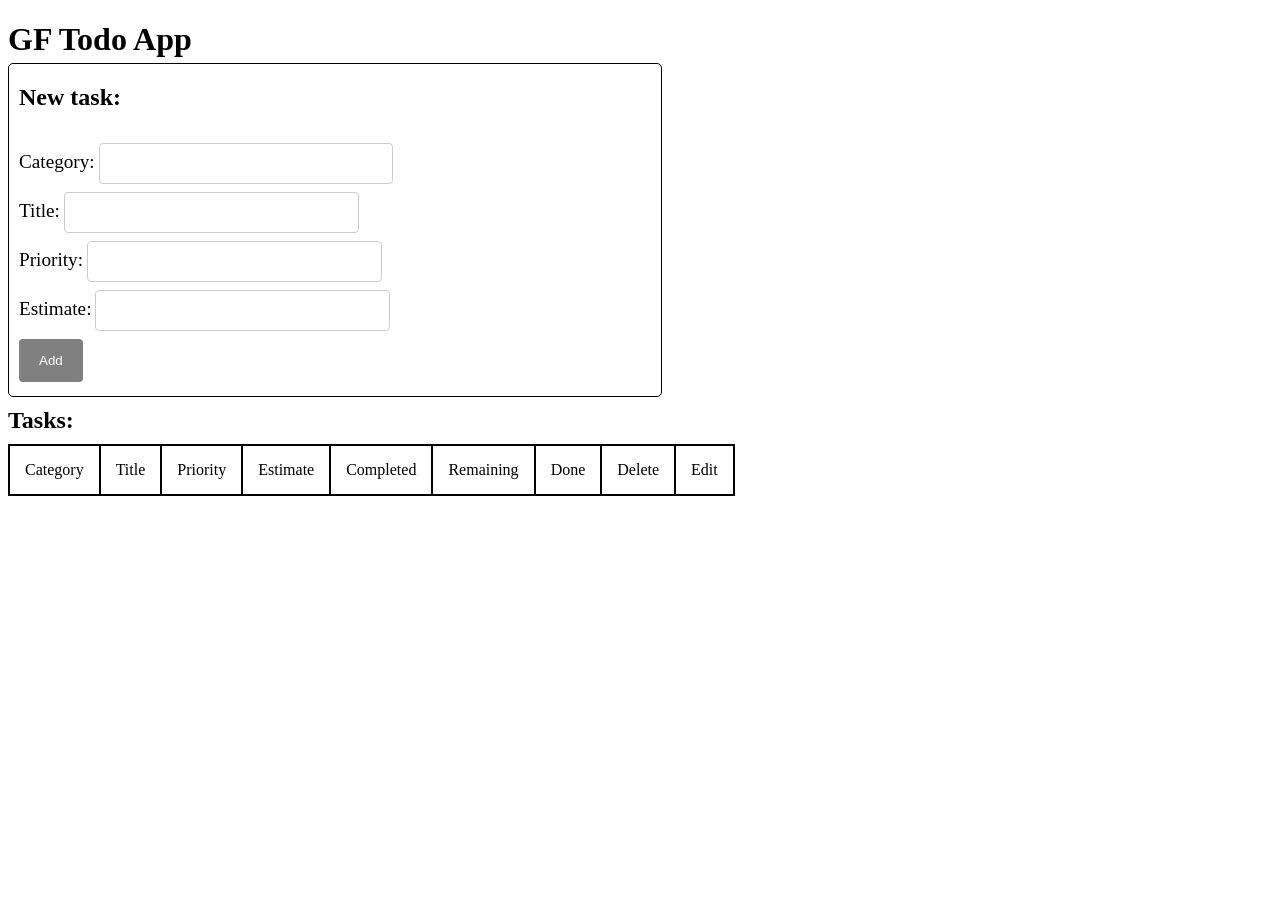
<file: assignments/Assignment-13/index.html>
<!DOCTYPE HTML>

<html lang="en">

<head>
    <title>GF Todo App</title>
    <meta name="viewport" content="width=device-width, initial-scale=1">
    <link rel="stylesheet" href="style.css">
</head>

<body>
    <header>
        <h1>GF Todo App</h1>
    </header>
    <main>
        <section>
            <div>
                <form id="new-todo">
                    <h2>New task:</h2>
                    <br>
                    <label>Category:</label>
                    <input name="category" type="text" required>
                    <br>
                    <label>Title:</label>
                    <input name="title" type="text" required>
                    <br>
                    <label>Priority:</label>
                    <input name="priority" type="number" min="0" max="3" required>
                    <br>
                    <label>Estimate:</label>
                    <input name="estimate" type="number" min="0" required>
                    <br>
                    <input type="submit" value="Add">
                </form>
            </div>
        </section>
        <section>
            <h2>Tasks:</h2>
            <table id="task-table">
                <thead>
                    <tr>
                        <td>Category</td>
                        <td>Title</td>
                        <td>Priority</td>
                        <td>Estimate</td>
                        <td>Completed</td>
                        <td>Remaining</td>
                        <td>Done</td>
                        <td>Delete</td>
                        <td>Edit</td>
                    </tr>
                </thead>
                <tbody id="tasks">
                </tbody>
            </table>
        </section>
        <section>
            <div id="edit-task">
                <form>
                    <h2>Edit task:</h2>
                    <br>
                    <label>Category:</label>
                    <input id="edit-category" type="text" required>
                    <br>
                    <label>Title:</label>
                    <input id="edit-title" type="text" required>
                    <br>
                    <label>Priority:</label>
                    <input id="edit-priority" type="number" min="0" max="3" required>
                    <br>
                    <label>Estimate:</label>
                    <input id="edit-estimate" type="number" min="0" required>
                    <br>
                    <input id="edit-button" type="submit" value="Edit" onsubmit="edit()">
                </form>
            </div>
        </section>
    </main>
    <script src="task.js"></script>
    <script src="task-manager.js"></script>
    <script src="scipt.js"></script>
</body>

</html>
</file>
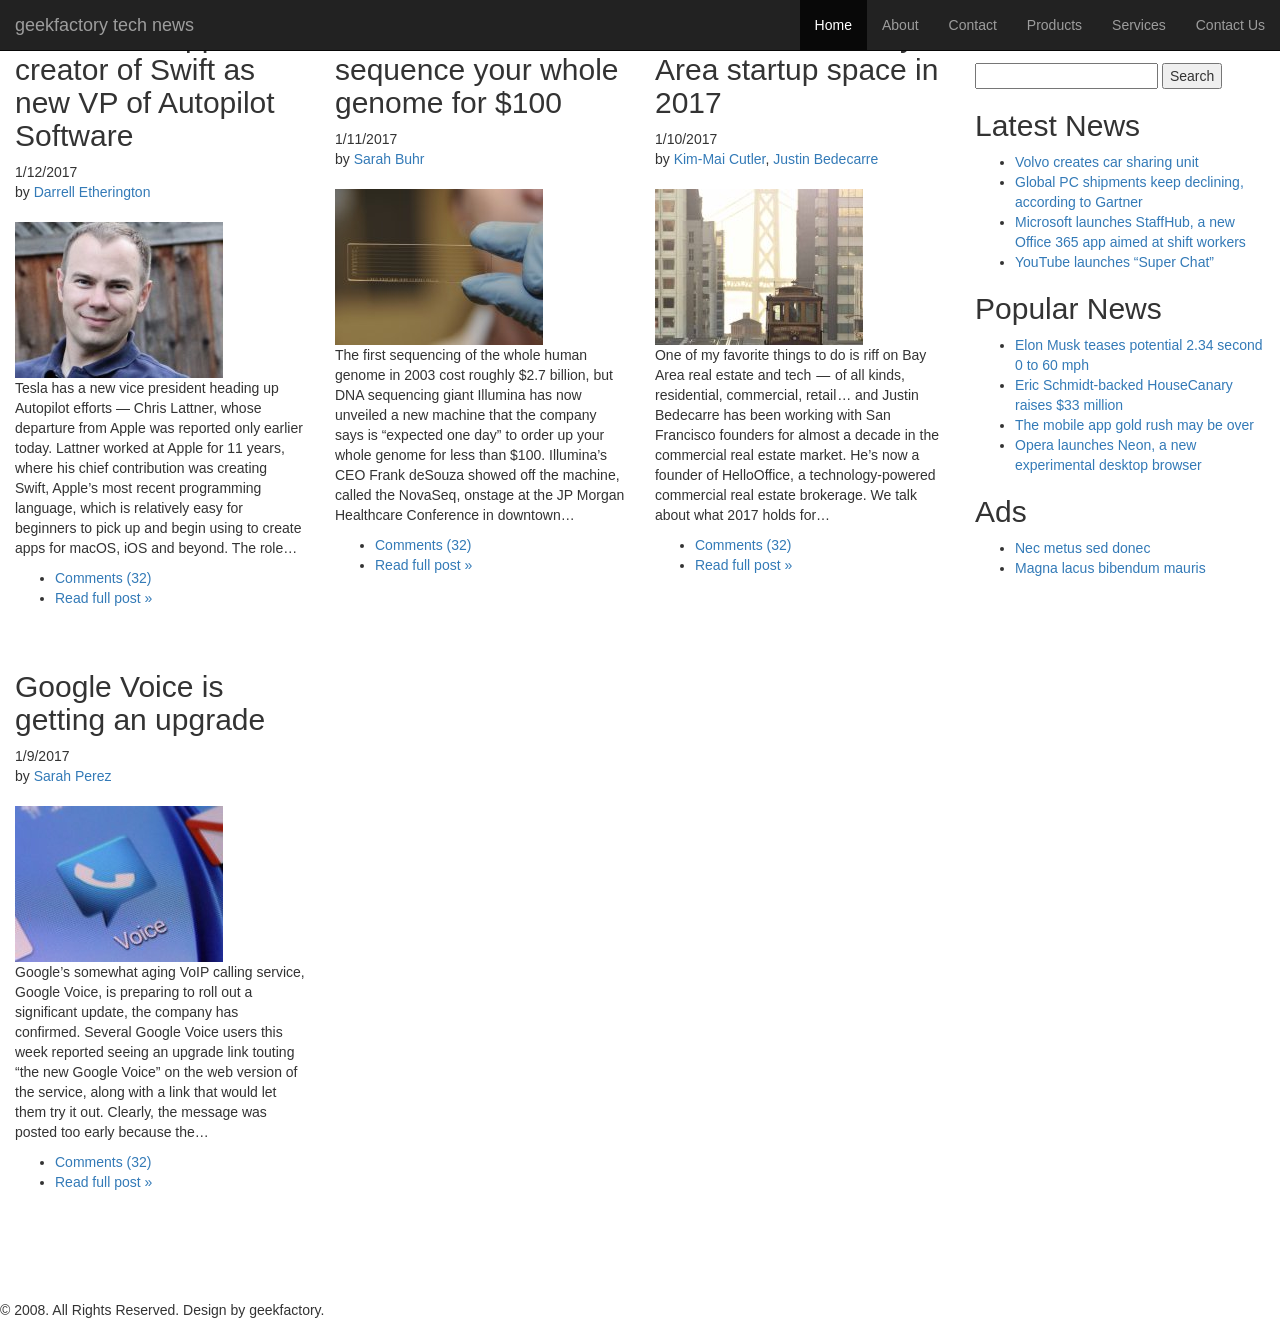
<file: exercises/bootstrap/index.html>
<!DOCTYPE HTML>
<html>

<head>
	<meta charset="UTF-8">
	<title>geekfactory news</title>
	<meta name="viewport" content="width=device-width, initial-scale=1">
	<link rel="stylesheet" href="bootstrap.min.css">
	<style>
		article{height: 650px;}
	</style>
</head>

<body>
	<header>
			<nav class="navbar navbar-inverse navbar-fixed-top">   <!--if i change default to inverse the color will change to black -->
				<div class="container-fluid">
					<div class="navbar-header">
						<button type="button" class="navbar-toggle collapsed" data-toggle="collapse" data-target="#navbar" aria-expanded="false"
								aria-controls="navbar">
							<span class="sr-only">Toggle navigation</span>
							<span class="icon-bar"></span>
							<span class="icon-bar"></span>
							<span class="icon-bar"></span>
						</button>
						<a class="navbar-brand" href="#">geekfactory tech news</a>
					</div>
					<div id="navbar" class="navbar-collapse collapse">
						<ul class="nav navbar-nav navbar-right">
							<li class="active"><a href="#">Home</a></li>
							<li><a href="#about">About</a></li>
							<li><a href="#contact">Contact</a></li>
							<li><a href="#">Products</a></li>
							<li><a href="#">Services</a></li>
							<li><a href="#">Contact Us</a></li>
						</ul>
					</div>
					<!--/.nav-collapse -->
				</div>
		</nav>
	</header>

	<div class="container-fluid">
		<div class="row">
			<main class="col-xs-12 col-md-9 col-sm-9 ">
				<div class="row">
					<article class=" col-xs-12 col-md-4 col-sm-6 ">
						<header>
							<h2>Tesla hires Apple’s creator of Swift as new VP of Autopilot Software</h2>
							<time datetime="2017-01-12">1/12/2017</time>
							<address>by <a href="https://techcrunch.com/author/darrell-etherington/">Darrell Etherington</a></address>
						</header>
						<img src="images/chris-lattner.jpg">
						<p>
							Tesla has a new vice president heading up Autopilot efforts — Chris Lattner, whose departure from Apple was reported only
							earlier today. Lattner worked at Apple for 11 years, where his chief contribution was creating Swift, Apple’s most recent
							programming language, which is relatively easy for beginners to pick up and begin using to create apps for macOS, iOS
							and beyond. The role…
						</p>
						<ul>
							<li>
								<a href="#">Comments (32)</a>
							</li>
							<li>
								<a href="https://techcrunch.com/2017/01/10/tesla-hires-apples-creator-of-swift-as-new-vp-of-autopilot-software/">Read full post &raquo;</a>
							</li>
						</ul>
					</article>
					<article class="col-xs-12 col-md-4 col-sm-6">
						<header>
							<h2>Illumina wants to sequence your whole genome for $100</h2>
							<time datetime="2017-01-11">1/11/2017</time>
							<address>by <a href="https://techcrunch.com/author/sarah-buhr/">Sarah Buhr</a></address>
						</header>
						<img src="images/gettyimages-544541793.jpg">
						<p>The first sequencing of the whole human genome in 2003 cost roughly $2.7 billion, but DNA sequencing giant Illumina has
							now unveiled a new machine that the company says is “expected one day” to order up your whole genome for less than $100.
							Illumina’s CEO Frank deSouza showed off the machine, called the NovaSeq, onstage at the JP Morgan Healthcare Conference
							in downtown…
						</p>
						<ul>
							<li>
								<a href="#">Comments (32)</a>
							</li>
							<li>
								<a href="https://techcrunch.com/2017/01/10/illumina-wants-to-sequence-your-whole-genome-for-100/">Read full post &raquo;</a>
							</li>
						</ul>
					</article>
					<article class=" col-xs-12 col-md-4 col-sm-6">
						<header>
							<h2>The outlook for Bay Area startup space in 2017</h2>
							<time datetime="2017-01-10">1/10/2017</time>
							<address>by <a href="https://techcrunch.com/contributor/kim-mai-cutler/">Kim-Mai Cutler</a>, <a href="https://techcrunch.com/contributor/justin-bedecarre/">Justin Bedecarre</a></address>
						</header>
						<img src="images/gettyimages-san-francisco.jpg">
						<p>One of my favorite things to do is riff on Bay Area real estate and tech  —  of all kinds, residential, commercial, retail …
							and Justin Bedecarre has been working with San Francisco founders for almost a decade in the commercial real estate
							market. He’s now a founder of HelloOffice, a technology-powered commercial real estate brokerage. We talk about what
							2017 holds for…
						</p>
						<ul>
							<li>
								<a href="#">Comments (32)</a>
							</li>
							<li>
								<a href="https://techcrunch.com/2017/01/10/the-outlook-for-bay-area-startup-space-in-2017/">Read full post &raquo;</a>
							</li>
						</ul>
					</article>
					<article class="col-xs-12 col-md-4 col-sm-6">
						<header>
							<h2>Google Voice is getting an upgrade</h2>
							<time datetime="2017-01-9">1/9/2017</time>
							<address>by <a href="https://techcrunch.com/author/sarah-perez/">Sarah Perez</a></address>
						</header>
						<img src="images/google-voice-android.jpg">
						<p>Google’s somewhat aging VoIP calling service, Google Voice, is preparing to roll out a significant update, the company
							has confirmed. Several Google Voice users this week reported seeing an upgrade link touting “the new Google Voice” on
							the web version of the service, along with a link that would let them try it out. Clearly, the message was posted too
							early because the…
						</p>
						<ul>
							<li>
								<a href="#">Comments (32)</a>
							</li>
							<li>
								<a href="https://techcrunch.com/2017/01/10/google-voice-is-getting-an-upgrade/">Read full post &raquo;</a>
							</li>
						</ul>
					</article>
				</div>
			</main>

			<aside class="col-xs-12 col-md-3 col-sm-3">
				<section>
					<h2>Search</h2>
					<form method="get" action="">
						<fieldset>
							<input type="text" name="query" value="" />
							<input type="submit" value="Search" />
						</fieldset>
					</form>
				</section>

				<section>
					<h2>Latest News</h2>
					<ul>
						<li><a href="https://techcrunch.com/2017/01/12/volvo-creates-a-car-sharing-unit/">Volvo creates car sharing unit</a></li>
						<li><a href="https://techcrunch.com/2017/01/12/pc-shipments-2/">Global PC shipments keep declining, according to Gartner</a></li>
						<li><a href="Microsoft launches StaffHub, a new Office 365 app aimed at shift workers">Microsoft launches StaffHub, a new Office 365 app aimed at shift workers</a></li>
						<li><a href="https://techcrunch.com/2017/01/12/youtube-launches-super-chat-a-way-for-creators-to-make-money-from-their-live-streams/">YouTube launches “Super Chat”</a></li>
					</ul>
				</section>

				<section>
					<h2>Popular News</h2>
					<ul>
						<li><a href="https://techcrunch.com/2017/01/12/elon-musk-teases-potential-2-34-second-0-to-60-mph-time-via-tesla-ludicrous-mode/">Elon Musk teases potential 2.34 second 0 to 60 mph</a></li>
						<li><a href="https://techcrunch.com/2017/01/12/eric-schmidt-backed-housecanary-raises-33-million/">Eric Schmidt-backed HouseCanary raises $33 million</a></li>
						<li><a href="https://techcrunch.com/2017/01/12/the-mobile-app-gold-rush-may-be-over/">The mobile app gold rush may be over</a></li>
						<li><a href="https://techcrunch.com/2017/01/12/opera-launches-neon-a-new-experimental-desktop-browser/">Opera launches Neon, a new experimental desktop browser</a></li>
					</ul>
				</section>

				<section>
					<h2>Ads</h2>
					<ul>
						<li><a href="#">Nec metus sed donec</a></li>
						<li><a href="#">Magna lacus bibendum mauris</a></li>
					</ul>
				</section>
			</aside>
		</div>
	</div>

	<footer>
		<p>&copy; 2008. All Rights Reserved. Design by geek<span>factory</span>.</p>
	</footer>
	<script src="jquery.min.js"></script> <!--the bootstrap depends on jquery , so the jquery hava to come above of bootstrap -->
	<script src="bootstrap.min.js"></script>
	
</body>

</html>
</file>
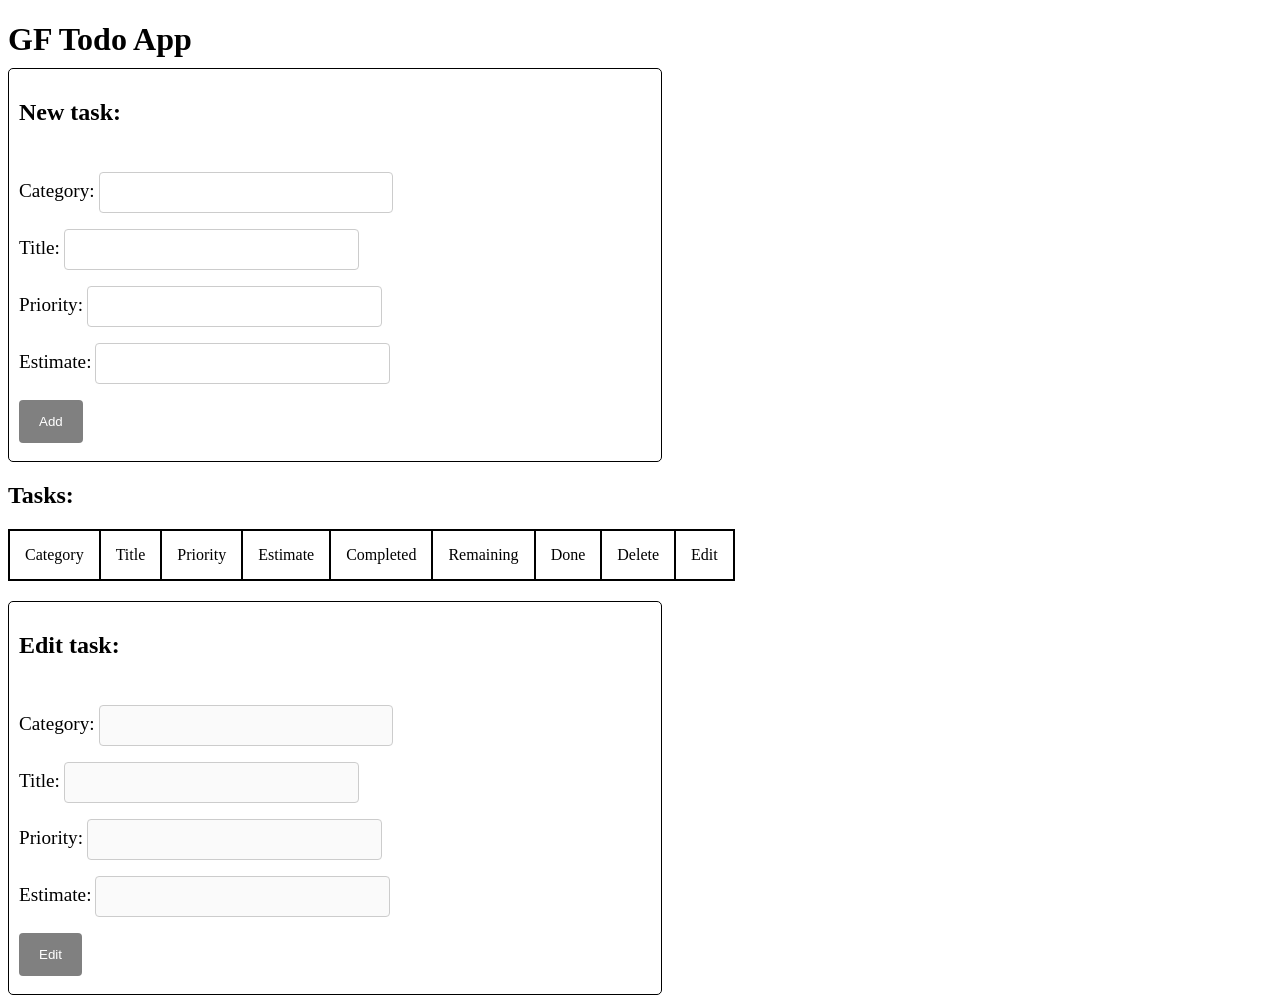
<file: exercises/js-dom/index.html>
<!DOCTYPE HTML>

<html lang="en">

<head>
    <title>GF Todo App</title>
    <meta name="viewport" content="width=device-width, initial-scale=1">
    <link rel="stylesheet" href="style.css">
</head>

<body>
    <header>
        <h1>GF Todo App</h1>
    </header>
    <main>
        <section>
            <div>
                <form id="new-todo">
                    <h2>New task:</h2>
                    <br>
                    <label>Category:</label>
                    <input name="category" type="text" required>
                    <br>
                    <label>Title:</label>
                    <input name="title" type="text" required>
                    <br>
                    <label>Priority:</label>
                    <input name="priority" type="number" min="0" max="3" required>
                    <br>
                    <label>Estimate:</label>
                    <input name="estimate" type="number" min="0" required>
                    <br>
                    <input type="submit" value="Add">
                </form>
            </div>
        </section>
        <section>
            <h2>Tasks:</h2>
            <table id="task-table">
                <thead>
                    <tr>
                        <td>Category</td>
                        <td>Title</td>
                        <td>Priority</td>
                        <td>Estimate</td>
                        <td>Completed</td>
                        <td>Remaining</td>
                        <td>Done</td>
                        <td>Delete</td>
                        <td>Edit</td>
                    </tr>
                </thead>
                <tbody id="tasks">
                </tbody>
            </table>
        </section>
        <section>
            <div>
                <form id="edit-task">
                    <h2>Edit task:</h2>
                    <br>
                    <label>Category:</label>
                    <input id="edit-category" type="text" required disabled="disabled">
                    <br>
                    <label>Title:</label>
                    <input id="edit-title" type="text" required disabled="disabled">
                    <br>
                    <label>Priority:</label>
                    <input id="edit-priority" type="number" min="0" max="3" required disabled="disabled">
                    <br>
                    <label>Estimate:</label>
                    <input id="edit-estimate" type="number" min="0" required disabled="disabled">
                    <br>
                    <input id="edit-button" type="submit" value="Edit" onsubmit="edit()" disabled="disabled">
                </form>
            </div>
        </section>
    </main>
    <script src="task.js"></script>
    <script src="task-manager.js"></script>
    <script src="scipt_js.js"></script>
</body>

</html>
</file>
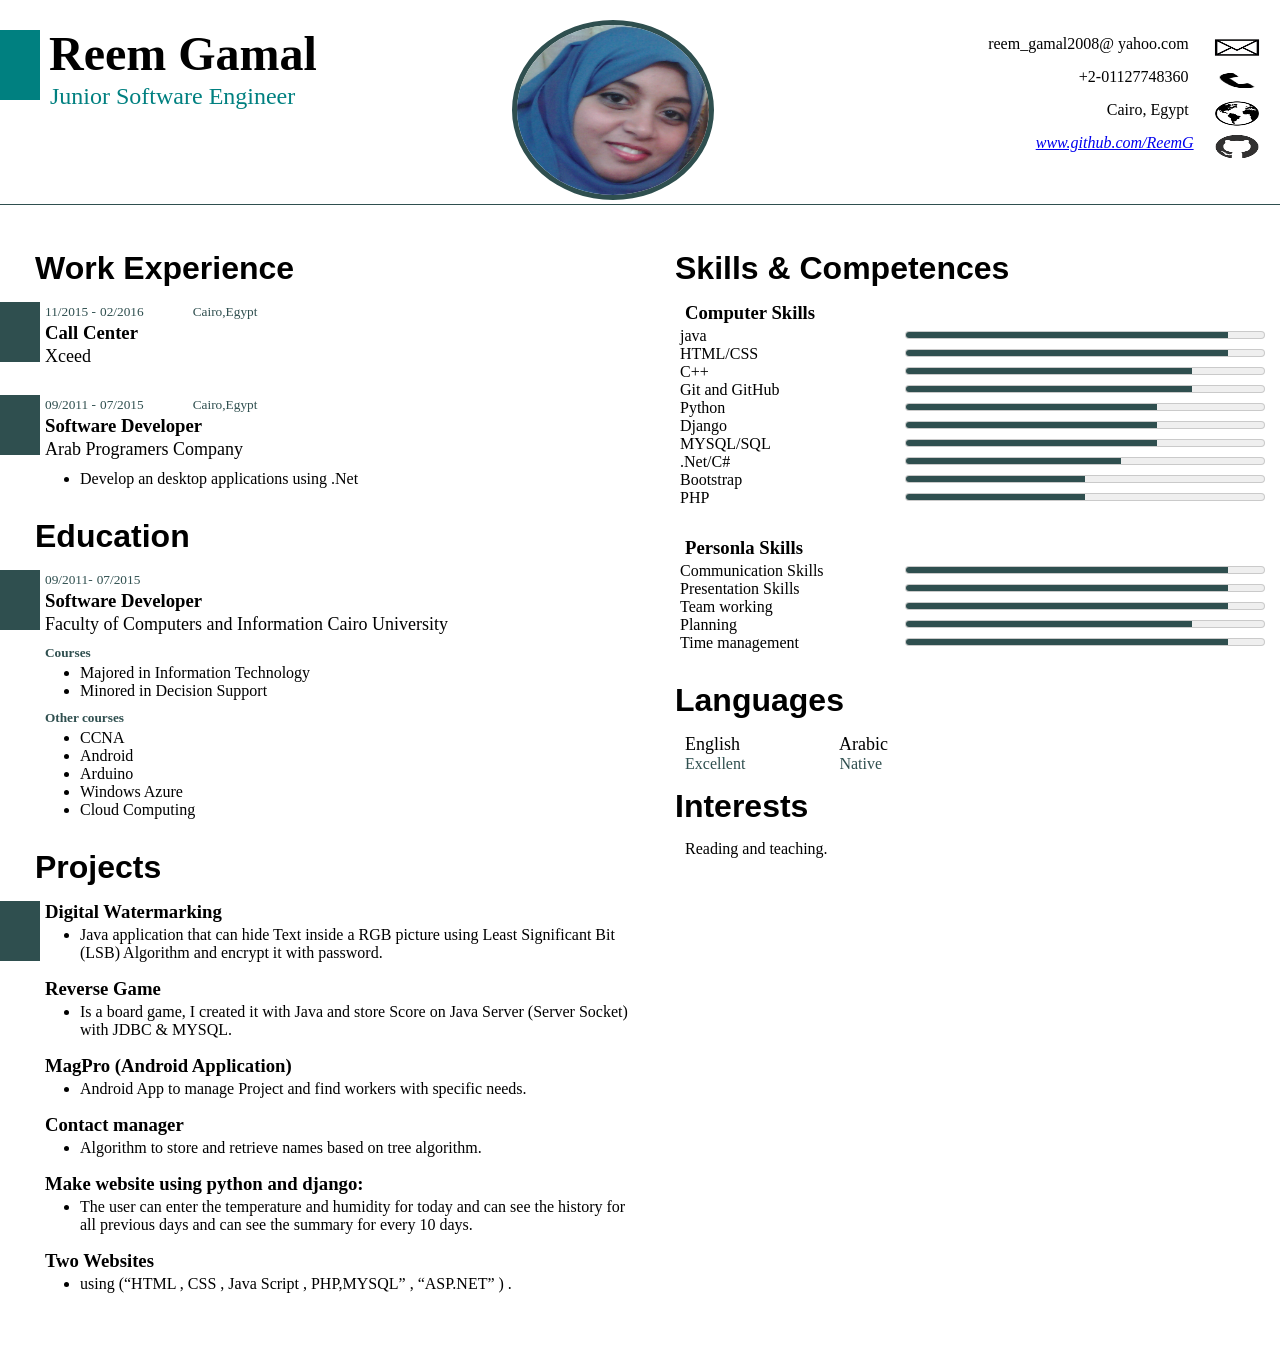
<file: assignments/assignment7/resume.html>
<!DOCTYPE html>
<html>

<head>

    <link rel="stylesheet" href="style/style.css">
    <title>Reem resume</title>

</head>

<body>
    <header class="header">
        <div id="headerleft">
            <div id="headerdot"></div>
            <h1>Reem Gamal </h1>
            <p>Junior Software Engineer </p>
        </div>
        <div id="headermiddel">
            <img src="resume img/reem.png">
        </div>

        <div id="headerright">
            <ul>
                <li>
                    <img src="resume img/mail.png">
                    <p>reem_gamal2008@ yahoo.com</p>

                </li>
                <li>
                    <img src="resume img/phone.png">
                    <p>+2-0112­774­8360</p>

                </li>
                <li>
                    <img src="resume img/earth.png">
                    <p>Cairo, ­Egypt</p>

                </li>
                <li>
                    <img src="resume img/git.png">
                    <address>
                        <a href="http://www.github.com/ReemG">www.github.com/ReemG</a>
                    </address>

                </li>
            </ul>
        </div>
    </header>

    <main class="main-wrap">
        <div id="leftcontent">
            <article>
                <h2>Work Experience </h2>
                <div class="maindot"></div>
                <time class="start-time" datetime="2015-11">11/2015 -</time>
                <time class="end-time" datetime="2016-02">02/2016</time>
                <p class="place">Cairo,Egypt</p>
                <h3> Call Center </h3>
                <h4>Xceed </h4>
                <br>
                <div class="maindot"></div>
                <time class="start-time" datetime="2011-09">09/2011 -</time>
                <time class="end-time" datetime="2015-07">07/2015</time>
                <p class="place">Cairo,Egypt</p>
                <h3> Software Developer </h3>
                <h4> Arab Programers Company </h4>
                <ul id="ul-work">
                    <li>Develop an desktop applications using .Net</li>
                </ul>
            </article>
            <article>
                <h2>Education </h2>
                <div class="maindot"></div>
                <time class="start-time" datetime="2011-09">09/2011-</time>
                <time class="end-time" datetime="2015-07">07/2015</time>
                <h3> Software Developer </h3>
                <h4>Faculty of Computers and Information Cairo University </h4>
                <h5>Courses</h5>
                <ul id="ul-Education1">
                    <li>Majored in Information Technology</li>
                    <li>Minored in Decision Support</li>
                </ul>

                <h5>Other courses</h5>
                <ul id="ul-Education2">
                    <li>CCNA</li>
                    <li>Android</li>
                    <li>Arduino</li>
                    <li>Windows Azure</li>
                    <li>Cloud Computing </li>
                </ul>
            </article>

            <article>
                <h2>Projects</h2>
                <div class="maindot"></div>
                <h3>Digital Watermarking</h3>
                <ul class="ul-project">
                    <li>Java application that can hide Text inside a RGB picture using Least Significant Bit (LSB) Algorithm
                        and encrypt it with password.
                    </li>
                </ul>
                <h3>Reverse Game</h3>
                <ul class="ul-project">
                    <li>Is a board game, I created it with Java and store Score on Java Server (Server Socket) with JDBC & MYSQL.</li>
                </ul>
                <h3>MagPro (Android Application)</h3>
                <ul class="ul-project">
                    <li>Android App to manage Project and find workers with specific needs.</li>
                </ul>
                <h3>Contact manager</h3>
                <ul class="ul-project">
                    <li>Algorithm to store and retrieve names based on tree algorithm.
                    </li>
                </ul>
                <h3>Make website using python and django:</h3>
                <ul class="ul-project">
                    <li>The user can enter the temperature and humidity for today and can see the history for all previous days
                        and can see the summary for every 10 days. </li>
                </ul>
                <h3>Two Websites</h3>
                <ul class="ul-project">
                    <li> using (“HTML , CSS , Java Script , PHP,MYSQL” , “ASP.NET” ) .</li>
                </ul>
            </article>
        </div>
        <div id="rightcontent">
            <article>
                <h2>Skills & Competences</h2>
                <h3>Computer Skills</h3>
                <ul class="ul-skills">
                    <li>
                        <p>java</p>
                        <meter value="90" max="100"></meter>
                    </li>
                    <li>
                        <p>HTML/CSS</p>
                        <meter value="90" max="100"></meter>
                    </li>
                    <li>
                        <p>C++</p>
                        <meter value="80" max="100"></meter>
                    </li>
                    <li>
                        <p>Git and GitHub</p>
                        <meter value="80" max="100"></meter>
                    </li>
                    <li>
                        <p>Python</p>
                        <meter value="70" max="100"></meter>
                    </li>
                    <li>
                        <p>Django</p>
                        <meter value="70" max="100"></meter>
                    </li>
                    <li>
                        <p>MYSQL/SQL</p>
                        <meter value="70" max="100"></meter>
                    </li>
                    <li>
                        <p>.Net/C#</p>
                        <meter value="60" max="100"></meter>
                    </li>
                    <li>
                        <p>Bootstrap</p>
                        <meter value="50" max="100"></meter>
                    </li>
                    <li>
                        <p>PHP</p>
                        <meter value="50" max="100"></meter>
                    </li>


                </ul>
                <h3>Personla Skills</h3>
                <ul class="ul-skills">
                    <li>
                        <p>Communication Skills</p>
                        <meter value="90" max="100"></meter>
                    </li>
                    <li>
                        <p>Presentation Skills</p>
                        <meter value="90" max="100"></meter>
                    </li>
                    <li>
                        <p>Team working</p>
                        <meter value="90" max="100"></meter>
                    </li>
                    <li>
                        <p>Planning</p>
                        <meter value="80" max="100"></meter>
                    </li>
                    <li>
                        <p>Time management</p>
                        <meter value="90" max="100"></meter>
                    </li>
                </ul>
            </article>
            <article>
                <h2 id="h2-language">Languages</h2>
                <h4 class="h4-language">English</h4>
                <h4 class="h4-language">Arabic</h4>
                <br>
                <p id="english-level">Excellent</p>
                <p id="arabic-level">Native </p>
            </article>
            <article>
                <h2>Interests</h2>
                <p>Reading and teaching.</p>
            </article>
        </div>
    </main>

</body>

</html>
</file>
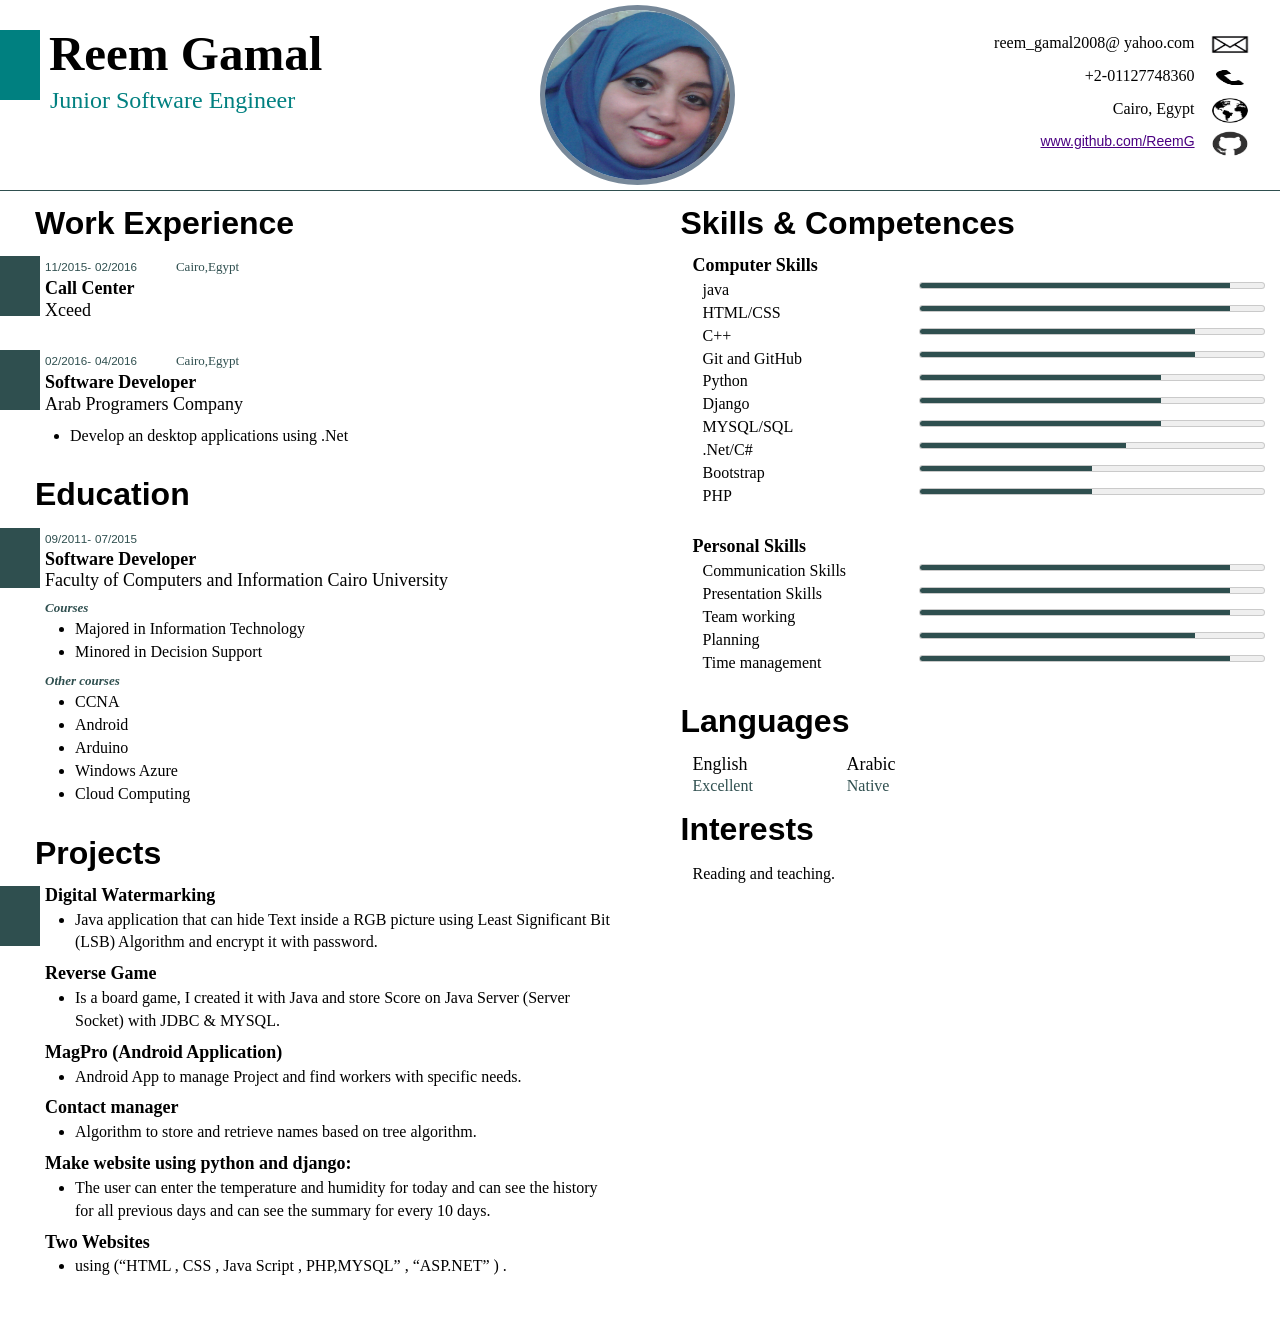
<file: assignments/resume-bootstrap/resume.html>
<!DOCTYPE html>

<html>

<head>
    <title>Reem resume</title>
    <meta name="viewport" content="width=device-width, initial-scale=1">
    <link rel="stylesheet" href="bootstrap.min.css">
    <link rel="stylesheet" href="resume.css">
</head>

<body>
    <div class="container-fluid">
        <div class="row">
            <header class="header">
                <div class="col-xs-12 col-md-5 col-sm-5">
                    <div id="headerdot"></div>
                    <h1>Reem Gamal</h1>
                    <p>Junior Software Engineer</p>
                </div>
                <div class="col-xs-12 col-md-2 col-sm-2">
                    <img src="resume img/reem.png">
                </div>
                <div class="col-xs-12 col-md-5 col-sm-5">
                    <ul>
                        <li>
                            <img src="resume img/mail.png">
                            <p>reem_gamal2008@ yahoo.com</p>

                        </li>
                        <li>
                            <img src="resume img/phone.png">
                            <p>+2-0112­774­8360</p>

                        </li>
                        <li>
                            <img src="resume img/earth.png">
                            <p>Cairo, ­Egypt</p>

                        </li>
                        <li>
                            <img src="resume img/git.png">
                            <address>
                                <a href="http://www.github.com/ReemG">www.github.com/ReemG</a>
                            </address>

                        </li>
                    </ul>
                </div>
            </header>
        </div>

        <div class="row">
            <main>
                <section class="col-xs-12 col-md-6 col-sm-6" id="leftcontent">
                    <section>
                        <article>
                            <h2>Work Experience</h2>
                            <div class="maindot"></div>
                            <time class="start-time" datetime="2015-11">11/2015-</time>
                            <time class="end-time" datetime="2016-02">02/2016</time>
                            <p class="place">Cairo,Egypt</p>
                            <h3>Call Center</h3>
                            <h4>Xceed</h4>
                            <br>
                            <div class="maindot"></div>
                            <time class="start-time" datetime="2016-02">02/2016-</time>
                            <time class="end-time" datetime="2016-04">04/2016</time>
                            <p class="place">Cairo,Egypt</p>
                            <h3>Software Developer</h3>
                            <h4>Arab Programers Company</h4>
                            <ul id="ul-work">
                                <li>Develop an desktop applications using .Net</li>
                            </ul>
                        </article>
                    </section>
                    <section>
                        <article>
                            <h2>Education</h2>
                            <div class="maindot"></div>
                            <time class="start-time" datetime="2011-09">09/2011-</time>
                            <time class="end-time" datetime="2015-07">07/2015</time>
                            <h3>Software Developer</h3>
                            <h4>Faculty of Computers and Information Cairo University</h4>
                            <h5>Courses</h5>
                            <ul id="ul-Education1">
                                <li>Majored in Information Technology</li>
                                <li>Minored in Decision Support</li>
                            </ul>

                            <h5>Other courses</h5>
                            <ul class="ul-Education2">
                                <li>CCNA</li>
                                <li>Android</li>
                                <li>Arduino</li>
                                <li>Windows Azure</li>
                                <li>Cloud Computing</li>
                            </ul>
                        </article>
                    </section>
                    <section>
                        <article>
                            <h2>Projects</h2>
                            <div class="maindot"></div>
                            <h3>Digital Watermarking</h3>
                            <ul class="ul-project1">
                                <li>Java application that can hide Text inside a RGB picture using Least Significant Bit (LSB)
                                    Algorithm and encrypt it with password.
                                </li>
                            </ul>
                            <h3>Reverse Game</h3>
                            <ul class="ul-project1">
                                <li>Is a board game, I created it with Java and store Score on Java Server (Server Socket) with
                                    JDBC & MYSQL.</li>
                            </ul>
                            <h3>MagPro (Android Application)</h3>
                            <ul class="ul-project1">
                                <li>Android App to manage Project and find workers with specific needs.</li>
                            </ul>
                            <h3>Contact manager</h3>
                            <ul class="ul-project1">
                                <li>Algorithm to store and retrieve names based on tree algorithm.
                                </li>
                            </ul>
                            <h3>Make website using python and django:</h3>
                            <ul class="ul-project1">
                                <li>The user can enter the temperature and humidity for today and can see the history for all
                                    previous days and can see the summary for every 10 days. </li>
                            </ul>
                            <h3>Two Websites</h3>
                            <ul class="ul-project1">
                                <li>using (“HTML , CSS , Java Script , PHP,MYSQL” , “ASP.NET” ) .</li>
                            </ul>
                        </article>
                    </section>
                </section>
                <section class="col-xs-12 col-md-6 col-sm-6" id="rightcontent">
                    <section>
                        <article>
                            <h2>Skills & Competences</h2>
                            <div class="maindot"></div>
                            <h3>Computer Skills</h3>
                            <ul class="ul-skills">
                                <li>
                                    <p>java</p>
                                    <meter value="90" max="100"></meter>
                                </li>
                                <li>
                                    <p>HTML/CSS</p>
                                    <meter value="90" max="100"></meter>
                                </li>
                                <li>
                                    <p>C++</p>
                                    <meter value="80" max="100"></meter>
                                </li>
                                <li>
                                    <p>Git and GitHub</p>
                                    <meter value="80" max="100"></meter>
                                </li>
                                <li>
                                    <p>Python</p>
                                    <meter value="70" max="100"></meter>
                                </li>
                                <li>
                                    <p>Django</p>
                                    <meter value="70" max="100"></meter>
                                </li>
                                <li>
                                    <p>MYSQL/SQL</p>
                                    <meter value="70" max="100"></meter>
                                </li>
                                <li>
                                    <p>.Net/C#</p>
                                    <meter value="60" max="100"></meter>
                                </li>
                                <li>
                                    <p>Bootstrap</p>
                                    <meter value="50" max="100"></meter>
                                </li>
                                <li>
                                    <p>PHP</p>
                                    <meter value="50" max="100"></meter>
                                </li>

                            </ul>
                            <div class="maindot"></div>
                            <h3>Personal Skills</h3>
                            <ul class="ul-skills">
                                <li>
                                    <p>Communication Skills</p>
                                    <meter value="90" max="100"></meter>
                                </li>
                                <li>
                                    <p>Presentation Skills</p>
                                    <meter value="90" max="100"></meter>
                                </li>
                                <li>
                                    <p>Team working</p>
                                    <meter value="90" max="100"></meter>
                                </li>
                                <li>
                                    <p>Planning</p>
                                    <meter value="80" max="100"></meter>
                                </li>
                                <li>
                                    <p>Time management</p>
                                    <meter value="90" max="100"></meter>
                                </li>
                            </ul>
                        </article>
                    </section>
                    <section>
                        <article>
                            <h2 id="h2-language">Languages</h2>
                            <h4 class="h4-language">English</h4>
                            <h4 class="h4-language">Arabic</h4>
                            <br>
                            <p id="english-level">Excellent</p>
                            <p id="arabic-level">Native </p>
                        </article>
                    </section>
                    <section>
                        <article>
                            <h2>Interests</h2>
                            <p>Reading and teaching.</p>
                        </article>
                    </section>
                </section>
            </main>
        </div>
    </div>
    <script src="jquery.min.js"></script>
    <!--the bootstrap depends on jquery , so the jquery hava to come above of bootstrap -->
    <script src="bootstrap.min.js"></script>
</body>

</html>
</file>
<file: assignments/Assignment-13/style.css>
#task-table {
    border-collapse: collapse;
    margin-bottom: 20px;
}

#task-table th,
td {
    border: 2px solid black;
    text-align: left;
    padding: 15px;
}

h1 {
    margin-bottom: 5px;
}

h2 {
    margin: 10px 0px;
}

input[type=text],
input[type=number] {
    width: 40%;
    padding: 12px 20px;
    margin: 4px 0;
    border: 1px solid #ccc;
    border-radius: 4px;
}

input[type=submit] {
    background-color: gray;
    color: white;
    padding: 14px 20px;
    margin: 4px 0;
    border: none;
    border-radius: 4px;
}

label {
    font-size: larger;
}

div {
    border: 1px solid black;
    width: 50%;
    border-radius: 5px;
    padding: 10px;
}

#edit-task {
    display: none;
}
</file>
<file: exercises/js-dom/style.css>
#task-table {
    border-collapse: collapse;
    margin-bottom: 20px;
}

#task-table th,
td {
    border: 2px solid black;
    text-align: left;
    padding: 15px;
}

h1 {
    margin-bottom: 10px;
}

input[type=text],
input[type=number] {
    width: 40%;
    padding: 12px 20px;
    margin: 8px 0;
    border: 1px solid #ccc;
    border-radius: 4px;
}

input[type=submit] {
    background-color: gray;
    color: white;
    padding: 14px 20px;
    margin: 8px 0;
    border: none;
    border-radius: 4px;
}

label {
    font-size: larger;
}

div {
    border: 1px solid black;
    width: 50%;
    border-radius: 5px;
    padding: 10px;
}
</file>
<file: assignments/assignment7/style/style.css>
body, .header, .main-wrap { margin: 0px auto; }

#headerleft, #leftcontent { box-sizing: border-box; }

.header, .maindot, #leftcontent, #rightcontent { overflow: hidden; }

#headerleft h1, address, #english-level, #arabic-level, .h4-language, .ul-skills li p, .start-time, .end-time, .place { display: inline; }

#headerdot, #headermiddel, #headerright p, .maindot { display: inline-block; }

#headerleft, #leftcontent { float: left; }

#headerright, #rightcontent, #headerright img, meter { float: right; }

#leftcontent h2, #rightcontent h2 { margin-left: 35px; font-size: xx-large; font-family: sans-serif, italic; margin-bottom: 15px; margin-top: 15px; }

.start-time, .end-time, .place { font-size: smaller; color: darkslategray; }

.start-time, .place { margin-left: 45px; }

.header { padding: 0px; border-bottom: 1px solid darkslategray; width: 100%; }

#headerleft { width: 40%; }

#headerleft h1 { font-size: 3em; margin: 15px 0px 2px 5px; }
#headerleft p { padding-left: 25px; font-size: x-large; color: teal; margin: 2px 0px 15px 25px; }
#headerleft #headerdot { height: 70px; width: 40px; background-color: teal; position: relative; top: 30px; }

#headermiddel { width: 15%; padding-top: 15px; }

#headermiddel img { border-radius: 50%; margin-top: 5px; height: 170px; width: 100%; border: 5px solid darkslategray; }

#headerright { width: 45%; height: 170px; text-align: right; padding-top: 30px; }

#headerright ul { list-style-type: none; margin: 5px 0px 20px 0px; padding-left: 0px; }
#headerright li { padding-bottom: 10px; }
#headerright img { width: 15%; height: 25px; }
#headerright p { margin-bottom: 5px; margin-right: 5px; width: 70%; }

.main-wrap { width: 100%; padding: 30px 0px; }

.maindot { height: 60px; width: 40px; background-color: darkslategray; position: absolute; }

#leftcontent { width: 50%; margin-bottom: 50px; padding-left: 0px; }

#rightcontent { width: 50%; }

h3 { margin: 2px 0px 0px 45px; }

h4 { margin: 2px 0px 10px 45px; font-weight: normal; font-size: large; }

h5 { margin: 10px 0px 0px 45px; font-style: sans-serif, italic; color: darkslategray; }

p { margin: 0px 0px 0px 45px; font-size: medium; }

#ul-Education1 { margin-top: 3px; margin-bottom: 0px; margin-left: 40px; }

#ul-Education2 { margin: 3px 0px 30px 40px; }

.ul-project { margin-top: 3px; margin-left: 40px; }

#english-level { margin: 0px 0px 50px 45px; font-size: medium; color: darkslategray; }

#arabic-level { margin: 0px 70px 50px 90px; font-size: medium; color: darkslategray; }

.h2-language { margin-left: 25px; margin-top: 30px; margin-bottom: 10px; }

.h4-language { margin: 0px 50px 0px 45px; font-weight: normal; font-size: large; }

.ul-skills { margin-top: 3px; list-style: none; margin-bottom: 30px; }

#ul-work { margin: 3px 0px 30px 40px; }

.ul-skills li p { margin: 5px 0px 0px 0px; text-align: right; }

meter { width: 60%; margin-right: 15px; }

meter::-webkit-meter-optimum-value { background: darkslategray; }

@media (max-width: 1007px) { #headerleft { width: 40%; font-size: x-small; }
  #headerleft p { padding-left: 20px; }
  #headerdot { height: 50px; width: 30px; }
  #headermiddel img { width: 80%; margin-left: 20px; }
  #headerright { width: 40%; }
  #headerright img { width: 15%; height: 20px; }
  #headerright p { width: 50%; }
  .maindot { height: 50px; width: 30px; }
  #leftcontent h2, #rightcontent h2 { font-size: x-large; }
  .h4-language { margin: 0px 0px 0px 45px; }
  .h4-language, h3, h4 { font-size: medium; }
  #arabic-level { margin-left: 35px; } }
@media (max-width: 768px) { #headerleft { width: 60%; }
  #headerleft h1 { font-size: x-large; }
  #headerleft p { font-size: large; margin-bottom: 0px; padding-left: 20px; }
  #headerright { float: left; width: 50%; height: auto; text-align: left; padding-top: 0px; }
  #headerright img { float: left; }
  #headerright p { margin-left: 35px; width: 100%; display: block; font-size: small; }
  #headerright a { display: -webkit-box; padding-left: 10px; }
  #headermiddel { width: 50%; display: block; }
  #headermiddel img { height: 140px; width: 60%; margin-left: 0px; }
  #leftcontent { width: 100%; margin-bottom: 0px; }
  #rightcontent { width: 100%; margin-bottom: 50px; margin-top: 0px; }
  #arabic-level { margin-left: 35px; } }

/*# sourceMappingURL=style.css.map */
</file>
<file: assignments/resume-bootstrap/resume.css>
body {
    margin: 0px auto;
}

.container-fluid {
    padding-left: 0px;
}

.header {
    padding: 0px;
    border-bottom: 1px solid darkslategray;
    margin: 0px auto;
    overflow: hidden;
    box-sizing: border-box;
}

.header h1 {
    display: inline;
    font-size: 3.5em;
    margin: 15px 0px 2px 5px;
    font-weight: bold;
    color: black;
    font-family: initial;
}

.header p {
    padding-left: 25px;
    font-family: initial;
    font-size: x-large;
    color: teal;
    margin: 2px 0px 15px 25px;
}

#headerdot {
    height: 70px;
    width: 40px;
    background-color: teal;
    display: inline-block;
    position: relative;
    top: 30px;
}

.header img {
    display: inline-block;
    padding-left: 0px;
    padding-right: 0px;
    border-radius: 50%;
    margin-top: 5px;
    height: 170px;
    width: 100%;
    border: 5px solid lightslategray;
    margin-bottom: 5px;
    box-sizing: content-box;
}

.header ul {
    height: 170px;
    text-align: right;
    list-style: none;
    padding-top: 30px;
    padding-bottom: 10px;
}

.header ul li img {
    width: 15%;
    height: 25px;
    float: right;
    border: 0px;
    margin-top: 0px;
}

.header ul li p {
    margin-bottom: 10px;
    font-family: initial;
    color: black;
    font-size: initial;
}

address {
    display: inline;
    margin-left: 15px;
}

address a {
    color: indigo;
    text-decoration: underline;
}

.main {
    width: 100%;
    margin: 0px auto;
    padding: 30px 0px;
}

.maindot {
    height: 60px;
    width: 55px;
    background-color: darkslategray;
    display: inline-block;
    position: absolute;
    overflow: hidden;
}

#leftcontent {
    margin-bottom: 50px;
    overflow: hidden;
    padding-left: 0px;
    box-sizing: border-box;
}

#rightcontent {
    overflow: hidden;
}

#leftcontent h2 {
    margin-left: 50px;
    font-size: xx-large;
    font-family: sans-serif;
    margin-bottom: 15px;
    margin-top: 15px;
    color: black;
    font-weight: bold;
}

#rightcontent h2 {
    margin-left: 33px;
    font-size: xx-large;
    font-family: sans-serif;
    margin-bottom: 15px;
    margin-top: 15px;
    color: black;
    font-weight: bold;
}

#rightcontent h3 {
    margin-left: 45px;
}

#rightcontent .maindot {
    height: 60px;
    width: 35px;
    background-color: darkslategray;
    display: none;
    position: absolute;
    overflow: hidden;
}

h3 {
    margin: 2px 0px 0px 60px;
    font-size: large;
    color: black;
    font-family: initial;
    font-weight: bold;
}

h4 {
    margin: 2px 0px 10px 60px;
    font-weight: normal;
    font-size: large;
    color: black;
    font-family: -webkit-body;
}

h5 {
    margin: 10px 0px 0px 60px;
    font-style: italic;
    color: darkslategrey;
    font-weight: bold;
    font-family: initial;
    font-size: small;
}

p {
    margin: 0px 0px 0px 45px;
    font-size: initial;
    color: black;
    font-family: initial;
}

.start-time {
    display: inline;
    margin-left: 60px;
    font-size: smaller;
    color: darkslategray
}

.end-time {
    display: inline;
    font-size: smaller;
    color: darkslategray
}

.place {
    display: inline;
    font-size: small;
    margin-left: 35px;
    color: darkslategrey;
}

#ul-Education1 {
    margin-top: 3px;
    margin-bottom: 0px;
    margin-left: 50px;
    color: black;
    font-family: initial;
    font-size: initial;
}

.ul-Education2 {
    margin: 3px 0px 30px 50px;
    margin-left: 50px;
    color: black;
    font-family: initial;
    font-size: initial;
}

.ul-project1 {
    margin-top: 3px;
    margin-left: 50px;
    color: black;
    font-size: medium;
    font-family: initial;
}

#english-level {
    margin: 0px 0px 50px 45px;
    display: inline;
    font-size: medium;
    color: darkslategrey;
}

#arabic-level {
    margin: 0px 70px 50px 90px;
    display: inline;
    font-size: medium;
    color: darkslategrey;
}

.h2-language {
    margin-left: 25px;
    margin-top: 30px;
    margin-bottom: 10px;
}

.h4-language {
    display: inline;
    margin: 0px 50px 0px 45px;
    font-weight: normal;
    font-size: large;
}

.ul-skills {
    margin-top: 3px;
    list-style: none;
    margin-bottom: 30px;
}

#ul-work {
    margin: 3px 0px 30px 45px;
    color: black;
    font-family: initial;
    font-size: medium;
}

.ul-skills li p {
    display: inline;
    margin: 5px 0px 0px 15px;
    text-align: right;
    color: black;
    font-size: medium;
    font-family: initial;
}

meter {
    float: right;
    width: 60%;
}

meter::-webkit-meter-optimum-value {
    background:darkslategray;
}

@media(max-width:992px) {
    .header h1 {
        font-size: xx-large;
    }
    .header p {
        padding-left: 25px;
        font-size: large;
    }
    #headerdot {
        height: 60px;
        width: 40px;
    }
    .header img {
        width: 80%;
        margin-bottom: 5px;
    }
    .header ul {
        height: auto;
        text-align: right;
        padding-top: 30px;
        padding-bottom: 10px;
    }
    .header ul li img {
        width: 15%;
        height: 20px;
    }
    .header ul li p {
        font-size: initial;
    }
    .maindot {
        height: 60px;
        width: 50px;
    }
    #leftcontent h2 {
        font-size: x-large;
    }
    #rightcontent h2 {
        font-size: x-large;
    }
    .h4-language {
        font-size: medium;
        margin: 0px 0px 0px 45px;
    }
    h3 {
        font-size: medium;
    }
    h4 {
        font-size: medium;
    }
}

@media(max-width:768px) {
    .header h1 {
        font-size: x-large;
    }
    .header p {
        font-size: large;
        margin-bottom: 0px
    }
    .header img {
        height: 140px;
        width: 40%;
        margin-left: 20px;
    }
    .header ul {
        height: auto;
        text-align: left;
        padding-top: 0px;
        padding-left: 0px;
    }
    .header ul li img {
        width: 10%;
        height: 20px;
        float: left;
        margin-left: 0px;
    }
    .header ul li p {
        margin-left: 35px;
        width: 100%;
        display: block;
        font-size: medium;
    }
    .header address {
        margin-left: 0px;
    }
    .header address a {
        display: inline;
        padding-left: 5px;
    }
    #leftcontent {
        width: 100%;
        margin-bottom: 0px;
    }
    #rightcontent {
        width: 100%;
        margin-bottom: 50px;
    }
    #rightcontent {
        margin-top: 0px;
    }
    .ul-Education2 {
        margin-bottom: 15px;
    }
    #rightcontent .maindot {
        height: 60px;
        width: 35px;
        background-color: darkslategray;
        display: inline-block;
        position: absolute;
        overflow: hidden;
    }
}
</file>
